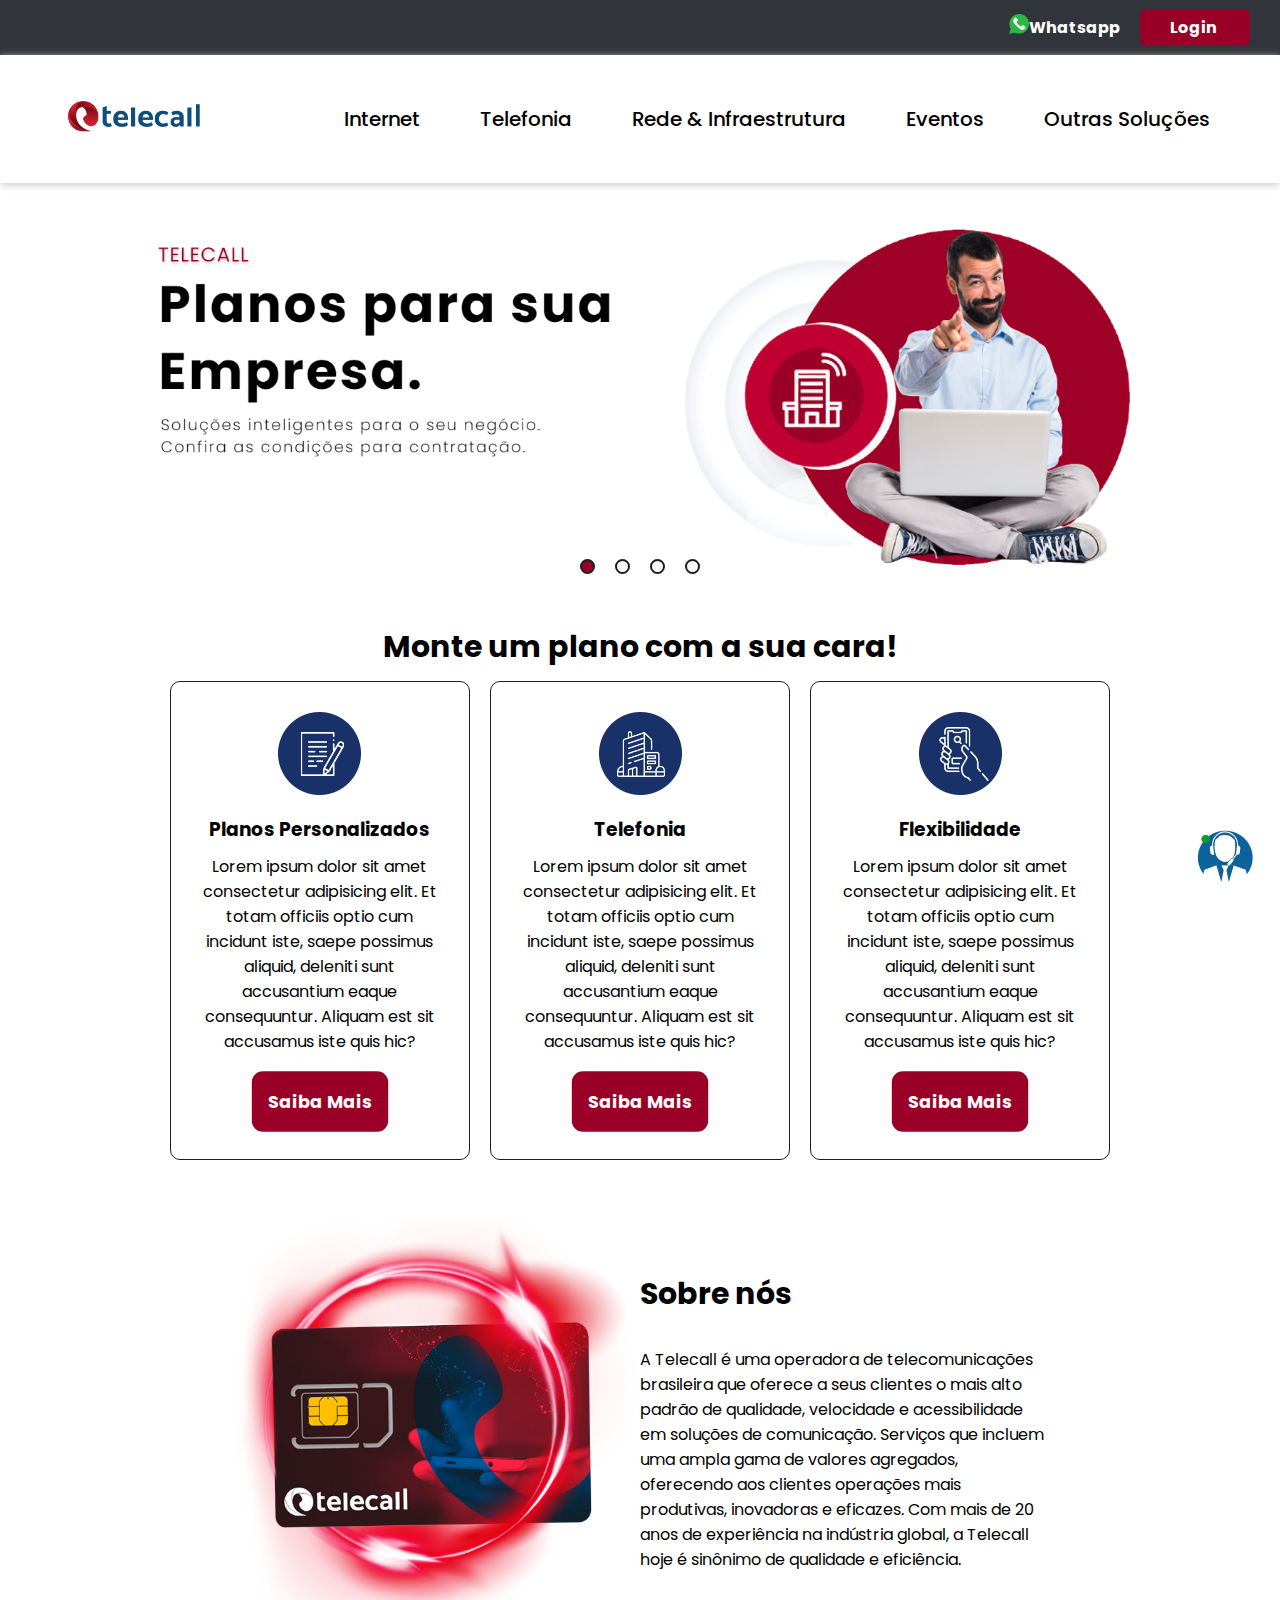
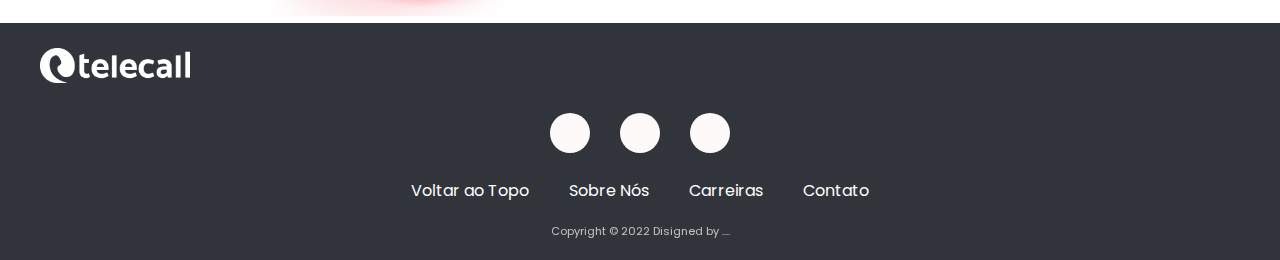
<file: index.html>
<!DOCTYPE html>
<html lang="pt-br">
  <head>
    <meta charset="UTF-8" />
    <meta name="viewport" content="width=device-width, initial-scale=1.0" />
    <link
      rel="shortcut icon"
      href="./src/images/favicon-32x32.png"
      type="image/x-icon"
    />
    <title>Telecall</title>

    <link rel="stylesheet" href="./src/css/reset.css" />
    <link rel="stylesheet" href="./src/css/variables.css" />
    <link rel="stylesheet" href="./src/css/menu.css" />
    <link rel="stylesheet" href="./src/css/index.css" />
    <link rel="stylesheet" href="./src/css/reponsivo.css" />

    <link rel="preconnect" href="https://fonts.googleapis.com" />
    <link rel="preconnect" href="https://fonts.gstatic.com" crossorigin />
    <link
      href="https://fonts.googleapis.com/css2?family=Poppins:ital,wght@0,300;0,400;0,500;0,600;0,800;0,900;1,700&display=swap"
      rel="stylesheet"
    />

    <link
      rel="stylesheet"
      href="https://cdnjs.cloudflare.com/ajax/libs/font-awesome/6.4.0/css/all.min.css"
      integrity="sha512-iecdLmaskl7CVkqkXNQ/ZH/XLlvWZOJyj7Yy7tcenmpD1ypASozpmT/E0iPtmFIB46ZmdtAc9eNBvH0H/ZpiBw=="
      crossorigin="anonymous"
      referrerpolicy="no-referrer"
    />
  </head>
  <body>
    <header class="header">
      <div class="nav-info">
        <div class="contato-whatsapp">
          <a
            href="https://api.whatsapp.com/send?phone=552130301010&text=%23Comercial"
          >
            <img
              class="bnt-whatsapp"
              src="./src/images/icon-whatsapp.png"
              alt=" icone do whatsapp"
          /></a>
          <h4>Whatsapp</h4>
        </div>
        <a class="btn-login" href="login.html"
          >Login<i class="fa-solid fa-user"></i
        ></a>
      </div>

      <div class="header-container">
        <a href="#">
          <img
            class="logo"
            src="./src/images/logo-telecall.png"
            alt="Logo telecall"
          />
        </a>

        <nav>
          <input type="checkbox" id="menu-hamburguer" />

          <label for="menu-hamburguer">
            <div class="menu">
              <span class="hamburguer"></span>
            </div>
          </label>

          <ul>
            <li><a href="https://telecall.com/internet/">Internet</a></li>
            <li><a href="https://telecall.com/telefonia/">Telefonia</a></li>
            <li>
              <a href="https://telecall.com/rede-e-infraestrutura/">Rede & Infraestrutura</a>
            </li>
            <li><a href="https://telecall.com/eventos/">Eventos</a></li>
            <li>
              <a href="https://telecall.com/outsourcing-de-hardware/"
                >Outras Soluções</a
              >
            </li>
          </ul>
        </nav>
      </div>
    </header>

    <!--botão autoatendimento-->
    <span class="btn-atendimento">
      <img
        src="./src/images/Icone-Atendimento-Negocios.png"
        alt="atendimento"
      />
    </span>

    <main>
      <section class="carrossel">
        <a href="https://telecall.com/vendas/"
          ><img
            class="imagem ativa"
            src="./src/images/tele-01-empresas.png"
            alt="empresa banner"
        /></a>

        <a href="https://telecall.com/internet/"
          ><img
            class="imagem"
            src="./src/images/tele-02-internet.png"
            alt="internet banner"
        /></a>

        <a href="https://telecall.com/mobilidade/"
          ><img
            class="imagem"
            src="./src/images/tele-03-mobile.png"
            alt="mobile banner"
        /></a>

        <a href="https://telecall.com/rede-e-infraestrutura/"
          ><img
            class="imagem"
            src="./src/images/tele-04-redeseinfra.png"
            alt="redeseinfrabanner"
        /></a>

        <div class="botoes-carrossel">
          <button class="botao selecionado"></button>
          <button class="botao"></button>
          <button class="botao"></button>
          <button class="botao"></button>
        </div>
      </section>

      <section class="cards">
        <h1 class="text-card">Monte um plano com a sua cara!</h1>
        <div class="card">
          <img src="./src/images/icone-planos.png" alt="ícone planos" />
          <h3>Planos Personalizados</h3>
          <p>
            Lorem ipsum dolor sit amet consectetur adipisicing elit. Et totam
            officiis optio cum incidunt iste, saepe possimus aliquid, deleniti
            sunt accusantium eaque consequuntur. Aliquam est sit accusamus iste
            quis hic?
          </p>
          <a href="https://telecall.com/vendas/" class="btn-card"
            >Saiba Mais<i class="fa-sharp fa-solid fa-arrow-right"></i
          ></a>
        </div>

        <div class="card">
          <img src="./src/images/icone-empresa.png" alt="ícone empresa" />
          <h3>Telefonia</h3>
          <p>
            Lorem ipsum dolor sit amet consectetur adipisicing elit. Et totam
            officiis optio cum incidunt iste, saepe possimus aliquid, deleniti
            sunt accusantium eaque consequuntur. Aliquam est sit accusamus iste
            quis hic?
          </p>
          <a href="https://telecall.com/telefonia/" class="btn-card"
            >Saiba Mais<i class="fa-sharp fa-solid fa-arrow-right"></i
          ></a>
        </div>

        <div class="card">
          <img src="./src/images/icone-mobile.png" alt="ícone mobile" />
          <h3>Flexibilidade</h3>
          <p>
            Lorem ipsum dolor sit amet consectetur adipisicing elit. Et totam
            officiis optio cum incidunt iste, saepe possimus aliquid, deleniti
            sunt accusantium eaque consequuntur. Aliquam est sit accusamus iste
            quis hic?
          </p>
          <a href="https://telecall.com/celular-empresarial/" class="btn-card"
            >Saiba Mais<i class="fa-sharp fa-solid fa-arrow-right"></i
          ></a>
        </div>
      </section>

      <section class="sobre">
        <div class="img-sobre">
          <img src="./src/images/cartao-cel-quemSomos.png" />
        </div>
        <div class="quem-somos">
          <h2>Sobre nós</h2>
          <p>
            A Telecall é uma operadora de telecomunicações brasileira que
            oferece a seus clientes o mais alto padrão de qualidade, velocidade
            e acessibilidade em soluções de comunicação. Serviços que incluem
            uma ampla gama de valores agregados, oferecendo aos clientes
            operações mais produtivas, inovadoras e eficazes. Com mais de 20
            anos de experiência na indústria global, a Telecall hoje é sinônimo
            de qualidade e eficiência.
          </p>
        </div>
      </section>
    </main>

    <footer>
      <div class="footerContainer">
        <div class="logo-footer">
          <img
            class="logo-write"
            src="./src/images/logo-telecall-white.png"
            alt="logo telecall"
          />
        </div>
        <div class="social-icons">
          <a href="https://www.facebook.com/TelecallBr"
            ><i class="fa-brands fa-facebook-f"></i></a>
          <a href="https://www.instagram.com/telecallbr/"
            ><i class="fa-brands fa-instagram"></i
          ></a>
          <a href="https://www.linkedin.com/company/telecall/"
            ><i class="fa-brands fa-linkedin"></i
          ></a>
        </div>

        <div class="links">
          <ul>
            <li><a href="#">Voltar ao Topo</a></li>
            <li><a href="#sobre">Sobre Nós</a></li>
            <li><a href="https://carreirastelecall.solides.jobs/">Carreiras</a></li>
            <li><a href="https://telecall.com/contato/">Contato</a></li>
          </ul>
        </div>
        <div class="footer-element">
          <p>Copyright &copy; 2022 Disigned by ....</p>
        </div>
      </div>
    </footer>
    <script src="./src/js/index.js"></script>
  </body>
</html>
</file>
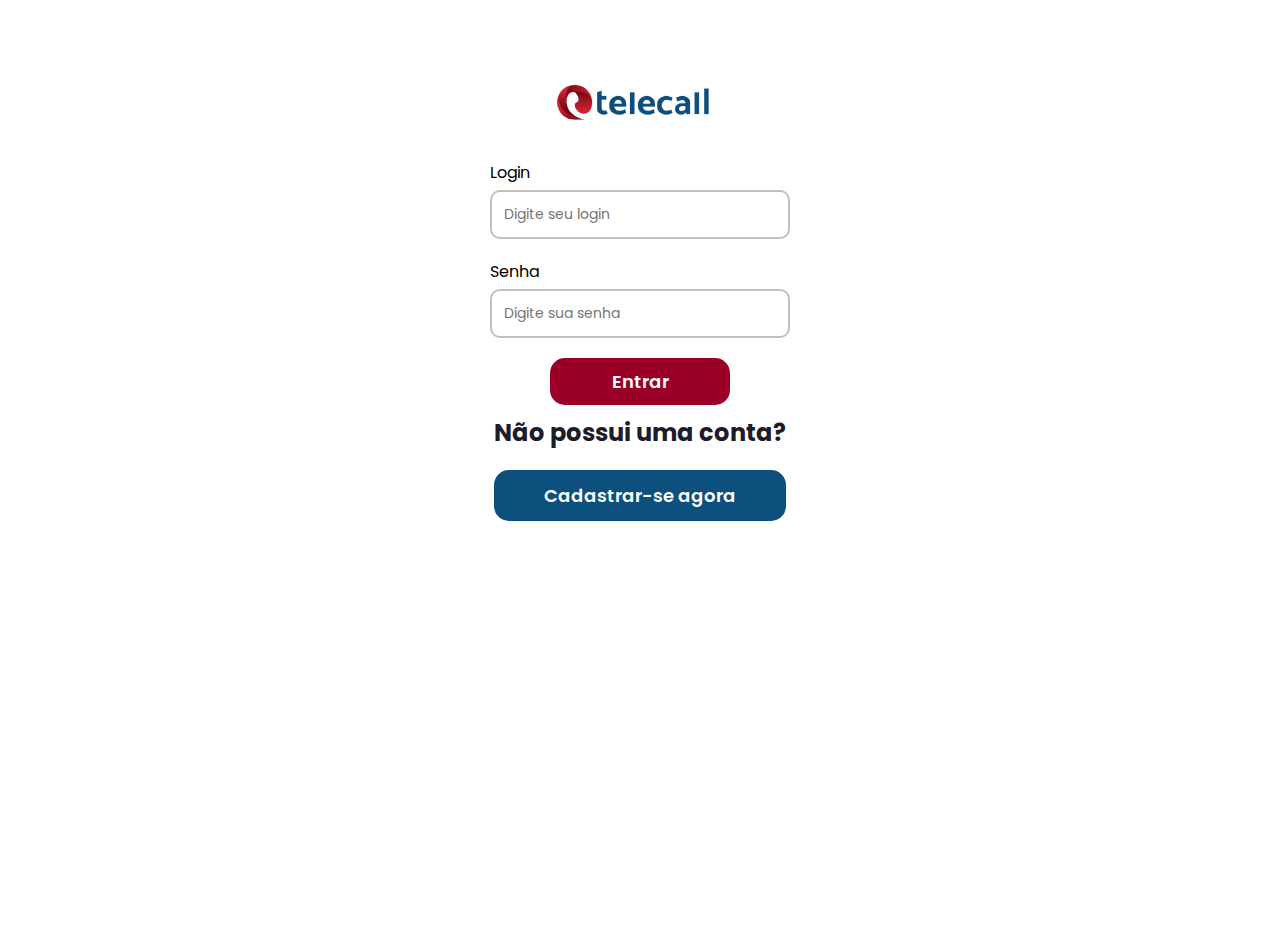
<file: login.html>
<!DOCTYPE html>
<html lang="pt-br">
  <head>
    <meta charset="UTF-8" />
    <meta name="viewport" content="width=device-width, initial-scale=1.0" />
    <link rel="shortcut icon" href="./src/images/favicon-32x32.png" type="image/x-icon">
    <title>Telecall - Login</title>

    <link rel="stylesheet" href="./src/css/reset.css">
    <link rel="stylesheet" href="./src/css/variables.css">
    <link rel="stylesheet" href="./src/css/login.css">

    <link rel="preconnect" href="https://fonts.googleapis.com">
    <link rel="preconnect" href="https://fonts.gstatic.com" crossorigin>
    <link href="https://fonts.googleapis.com/css2?family=Poppins:ital,wght@0,300;0,400;0,500;0,600;0,800;0,900;1,700&display=swap" rel="stylesheet">

    <link rel="stylesheet" href="https://cdnjs.cloudflare.com/ajax/libs/font-awesome/6.4.0/css/all.min.css" integrity="sha512-iecdLmaskl7CVkqkXNQ/ZH/XLlvWZOJyj7Yy7tcenmpD1ypASozpmT/E0iPtmFIB46ZmdtAc9eNBvH0H/ZpiBw==" crossorigin="anonymous" referrerpolicy="no-referrer" />

  </head>
  <body>
    <main class="container">
      <a href="index.html">
        <img class="logo" src="./src/images/logo-telecall.png" alt="logo telecall">
      </a>

      <div id="msgError"></div>

      <div class="area-login">
        <form class="form-login form" id="form">

          <div class="form-control">
            <label id="labelusername" for="username">Login</label>
            <input type="text" id="username" placeholder="Digite seu login" required>
            <small id="validationusername"></small>
          </div> 

          <div class="form-control">
            <label id="labelpassword" for="password">Senha</label>
            <input type="password" id="password" placeholder="Digite sua senha" required>
            <i class="fa-solid fa-eye"></i>
            <small id="validationpassword"></small>
          </div>

          <div class="area-btn">
            <button class="btn sign-in" onclick='entrar()'><a href="index.html" style="color: white;">Entrar</a> </button>
          </div>
        </form>
        
        <div class="area-register">
          <h2 class="title">Não possui uma conta?</h2>
          <button class="btn register"><a href="cadastro.html">Cadastrar-se agora</a></button>
        </div>
      </div>
    </main>
  <script src="./src/js/login.js"></script>
  </body>
</html>
</file>
<file: src/css/variables.css>
:root{
  --neve:#fffafa;
  --red:#9A0027;
  --blue:#0D507D;
  --gray:#31353B;
  --dark:#1e1c2a;
}
</file>
<file: src/css/menu.css>
.header{
  display: flex;
  flex-direction: column;
  margin-bottom: 40px;
  max-width: 100%; 
}

.header .nav-info{
  display: flex;
  justify-content: flex-end;
  align-items: center;
  background-color: #31353B;
  padding: 10px 30px;
}

.header .nav-info .contato-whatsapp{
  display: flex;
  align-items: center;
  color: #fff;
  margin-right: 20px;
}

.header .bnt-whatsapp{
  width: 20px;
  transition: 0.2s ease-in-out;
  margin-left: 10px;
}

.header .btn-login{
  color: #fff;
  font-weight: 700;
  background-color: #9A0027;
  padding: 5px 30px;
  border-radius: 5px;
}

.header .btn-login:hover{
  box-shadow: 0 0px 3px #ccc;
}

.header .btn-login .fa-user{
  margin-left: 3px;
}

.header-container{
  display: flex;
  justify-content: space-between;
  align-items: center;
  box-shadow: 0 0.1rem 0.5rem #ccc;
  padding: 20px 40px;
  min-height: 75px;
}

.header-container .logo{
  width: 200px;
  transition: 0.2s ease-in-out;
}

.header .btn-login:hover,
.header .contato-whatsapp:hover,
.header .logo:hover{
  transform: scale(1.10);
  cursor: pointer;
}

.header nav ul{
  display: flex;
}

.header nav ul li a{
  font-size: 20px;
  font-weight: 500;
  padding: 10px 30px;
  border-radius: 50px;
  transition: 0.5s;
}

.header nav ul li a:hover{
  background-color: #9A0027;
  color: #fff;
}

.header .menu{
  display: none;
  width: 60px;
  height: 60px;
  align-self: flex-end;
}

.header nav label{
  display: flex;
  flex-direction: column;
}

.header .hamburguer{
  background-color: #000;
  position: relative;
  display: block;
  width: 30px;
  height: 2px;
  top: 29px;
  left: 15px;
  transition: 0.5s ease-in-out;
}

.header .hamburguer:before,
.header .hamburguer:after{
  background-color: #000;
  content: "";
  display: block;
  width: 100%;
  height: 100%;
  position: absolute;
  transition: 0.7s ease-in-out;
}

.header .hamburguer:before{
  top: -10px;
}

.header .hamburguer:after{
  bottom: -10px;
}

.header input{
  display: none;
}

.header input:checked ~ label .hamburguer{
  transform: rotate(45deg);
}

.header input:checked ~ label .hamburguer:before{
  transform: rotate(90deg);
  top: 0;
}

.header input:checked ~ label .hamburguer:after{
  transform: rotate(90deg);
  top: 0;
}

/* Botão Autoatendimento */
.btn-atendimento img{
  width: 7%;
  position: fixed;
  bottom: 10px;
  right: 10px;
  cursor: pointer;
}

.btn-atendimento img:hover{
  opacity: 90%;
}

/* Responsivo Navbar */

@media(max-width:1050px){
  .header-container{
    flex-direction: column;
    align-items: center;
    justify-content: center;
  }

  .header-container ul li a{
    display: block;
  }
}


@media(max-width:955px){
  .header .menu{
    display: block;
  }

  .header nav ul{
    display: none;
  }

  .header .info-extra{
    display: none;
  }

  .header input:checked ~ ul{
    display: block;
  } 
  
  .header nav{
    position: absolute;
    top: 60px;
    right: 20px;
    z-index: 1;
  }

  .header nav ul{
    width: 200px;
    background-color: #fff;
    padding: 20px;
  }

  .header nav ul a{
    text-align: center;
    padding: 20px;
    display: block;
  }

}
</file>
<file: src/css/index.css>
body{
  font-family: 'Poppins', sans-serif;
  display: flex;
  flex-direction: column;
}

body main{
  align-self: center;
  width: 80%;
}



/* Section - Carrossel */

.carrossel .imagem{
  width: 100%;
  object-fit: cover;
  display: none;
  animation: mudarImagem 0.7s;
}

.carrossel .imagem.ativa{
  display: block;
}

.carrossel .imagem{
  transition: 0.8s;
}

.carrossel .imagem:hover{
  transform: scale(1.02);
  cursor: pointer;
}

.botoes-carrossel{
  display: flex;
  justify-content: center;
  gap: 20px;
  position: relative;
  top: -20px;
}

.botoes-carrossel .botao{
  background-color: var(--neve);
  width: 15px;
  height: 15px;
  border-radius: 50%;
  border: 2px solid transparent;
  cursor: pointer;
  border-color: var(--dark);
}

.botoes-carrossel .botao.selecionado{
  background-color: var(--red)
}


/* Quando mudar a imagem dar um efeito na opacidade */
@keyframes mudarImagem{
  from{
    opacity: 0.85;
  }
  to{
    opacity: 1;
  }
}



/* Section - card*/
.cards{
  max-width: 100%;
  margin-top: 30px;
  display: flex;
  flex-wrap: wrap;
  justify-content: center;
  align-items: center;
  text-align: center;
}

.text-card{
  width: 100%;
  font-size: 30px;
}

.card{
  display: flex;
  flex-direction: column;
  justify-content: center;
  align-items: center;
  width: 300px;
  padding: 30px;
  margin: 1%;
  border: 1px solid var(--dark);
  border-radius: 10px;
  cursor: pointer;
}

.card:hover{
  box-shadow: 0 0px 50px #ccc;
}


.card h3{
  margin-top: 20px;
  margin-bottom: 10px;
}

.card p{
  margin-bottom: 20px;
}

.btn-card{
  top: 500px;
  padding: 15px;
  background: var(--red);
  color: var(--neve);
  font-weight: 700;
  border-radius: 10px;
  transition: 1s;
  transform: scale(1.10);
}

.btn-card:hover{
  background-color: var(--blue);
  box-shadow: 0 0px 5px var(--neve);
}


/* Section - Quem somos */

.sobre{
  display: flex;
  justify-content: center;
  align-items: center;
  margin-top: 50px;
}

.quem-somos{
  flex: 40%;
  margin-right: 10%;
}

.quem-somos h2{
  font-size: 30px;
  margin-bottom: 30px;
}


.img-sobre {
  flex: 40%;
  margin-left: 10%;
  text-align: center;
  
}

.img-sobre img{
  max-width: 100%;
}

/* Footer */

.footerContainer{
  width: 100%;
  height: auto;
  padding: 10px;
  background-color: var(--gray);
}

.logo-write{
  width: 150px;
  display: flex;
  justify-content: center;
  align-items: center;
  margin-left: 15px ;
}

.logo-footer{
  padding: 15px;
}

.social-icons{
  display: flex;
  justify-content: center;
  align-items: center;
}

.social-icons a{
  width: 40px;
  height: 40px;
  text-decoration: none;
  padding: 10px;
  background-color: var(--neve);
  margin: 15px;
  font-size: 20px;
  border-radius: 50%;
}

.social-icons a i {
  display: flex;
  align-items: center;
  justify-content: center;
  color: var(--dark);
}


.social-icons a:hover{
  background-color: var(--dark);
  transition: 0.5s;
}

.social-icons a:hover i{
  color: #fff;
  transition: 0.5s;
}

.links{
  margin: 10px 0;
}

.links ul{
  display: flex;
  justify-content: center;
}

.links a{
  color: #fff;
  margin: 20px;
  text-decoration: none;
  font-size: 1.0em;
  transition: 0.5s;
}

.footer-element p{
  opacity: 0.7;
  color: #fff;
  padding: 10px;
  text-align: center;
  font-size: 11px;
}
</file>
<file: src/css/reponsivo.css>
@media(max-width:770px){
  main{
    display: flex;
    flex-direction: column;
    align-items: center;
  }
  
  .cards{
    max-width: 100%;
    margin-top: 30px;
    display: flex;
    flex-wrap: wrap;
    justify-content: center;
    align-items: center;
    text-align: center;
  }
  
  .text-card{
    font-size: 20px;
  }
  
  
  .card{
    display: flex;
    flex-direction: column;
    justify-content: center;
    align-items: center;
    margin: 1%;
    border: 1px solid var(--dark);
    border-radius: 10px;
  }
  .card h3{
    margin-top: 20px;
    margin-bottom: 10px;
  }
  
  .card p{
    margin-bottom: 20px;
    font-size: 12px;
  }
  
  .btn-card{
    top: 500px;
    padding: 15px;
    background: var(--red);
    color: var(--neve);
    font-weight: 700;
    border-radius: 10px;
    transition: 1s;
  }

  .sobre{
    flex-direction: column;
    align-items: center;
    width: 300px;
    margin-bottom: 50px
  }

  .quem-somos{
    text-align: center;
    margin: 0;
  }

  .links ul{
    display: flex;
    justify-content: center;
    flex-direction: column;
    align-items: center;
  }
  
}
</file>
<file: src/css/login.css>
body {
  width: 100%;
  min-height: 100vh;
}

.container{
  margin-top: 50px;
  display: flex;
  flex-direction: column;
  align-items: center;
  justify-content: center;
}

#msgError{
  text-align: center;
  color: #ff0000;
  background-color: #ffbbbb;
  padding: 10px;
  border-radius: 4px;
  display: none;
}

.container .logo{
  width: 230px;
  margin: 5px;
}

.header .imagem-botao,
.container .logo,
.container .btn{
  transition: 0.2s ease-in-out;
}

.header .imagem-botao:hover,
.container .logo:hover,
.container .btn:hover{
  transform: scale(1.10);
  cursor: pointer;
}

.form-control{
  margin-bottom: 10px;
  padding-bottom: 10px;
  position: relative;
}

.form-control label{
  display: inline-block;
  margin-bottom: 5px;
}

.form-control input{
  border: 2px solid #c8bdbd;
  display: block;
  border-radius: 10px;
  font-size: 14px;
  width: 300px;
  padding: 12px;
}

.form-control i{
  position: absolute;
  top: 46px;
  right: 10px;
  cursor: pointer;
}

.form-control small{
  position: absolute;
  bottom: -5;
  left: 15;
}

.area-btn{
  display: flex;
  flex-direction: column;
  align-items: center;
}

.container .btn{
  font-weight: 600;
  font-size: 18px;
  margin-bottom: 10px;
  border-radius: 15px;
  border: transparent;
  cursor: pointer;
}

.container .btn.sign-in{
  width: 180px;
  color: #ffffff;
  background-color: var(--red);
  padding: 10px;
}

.container p{
  margin-bottom: 15px;
}

.container p a{
  color: #0000CD;
}

.area-register{
  display: flex;
  flex-direction: column;
  align-items: center;
  gap: 20px;
}

.container .title{
  color:  var(--dark);
}

.container .btn.register{
  color: #ffffff;
  background-color: var(--blue);
  padding: 12px 50px;
}

.container .btn.register a{
  color: #ffffff;
}
</file>
